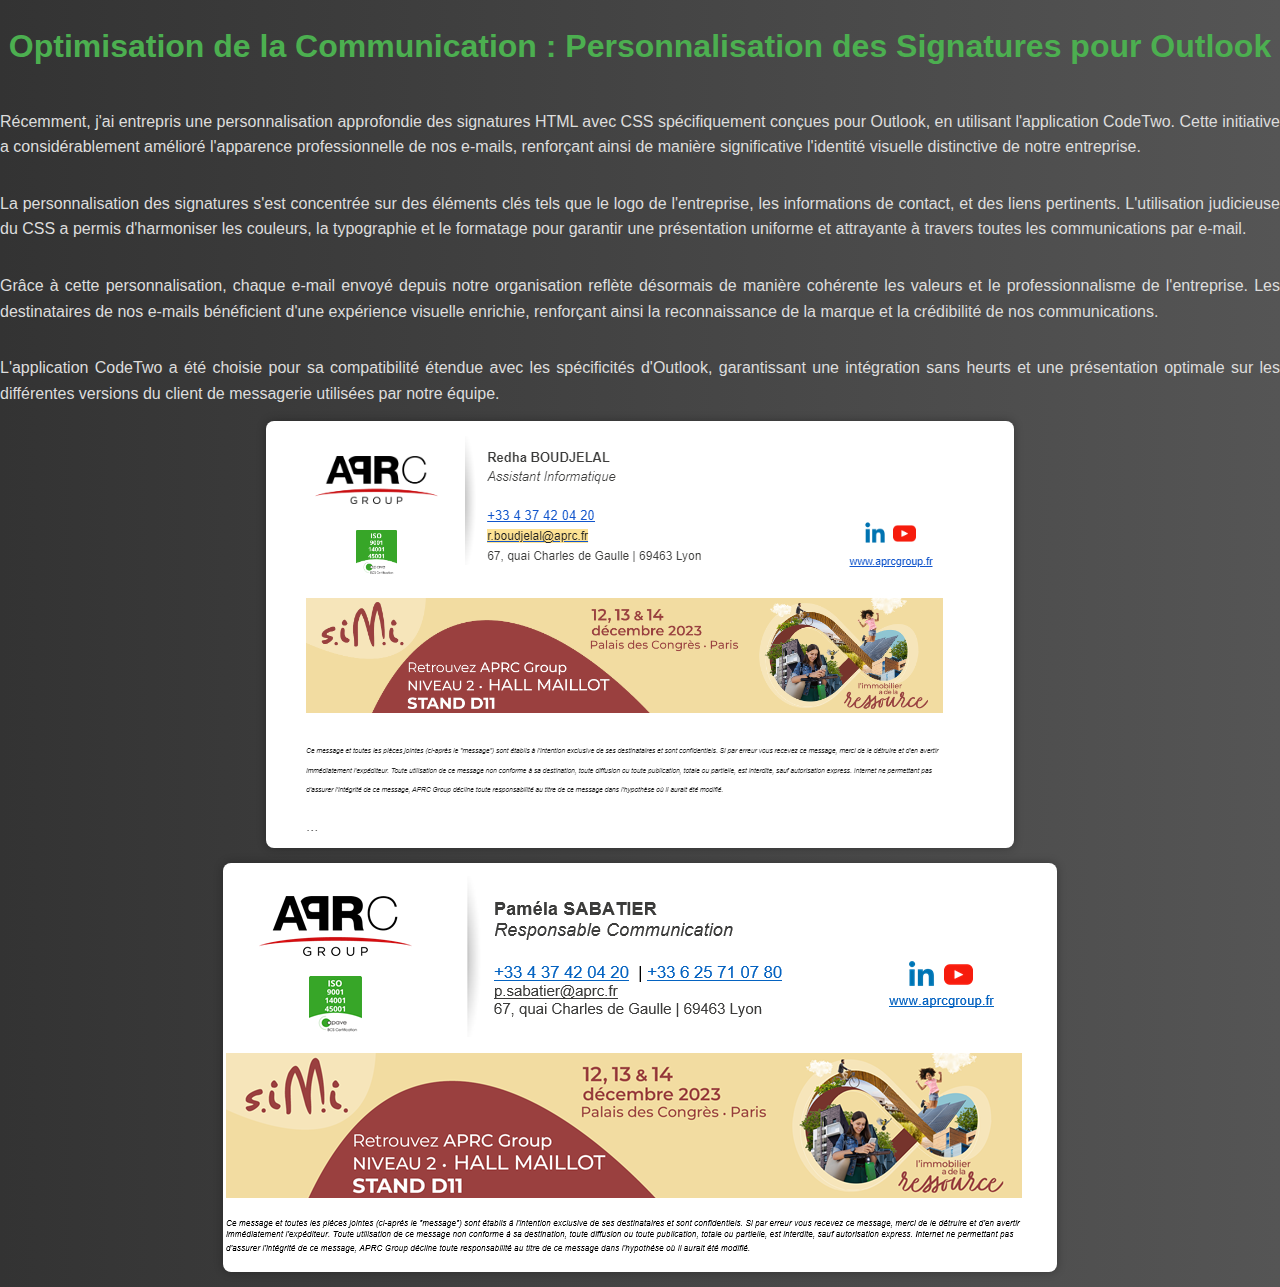
<file: codetwo.html>
<!DOCTYPE html>
<html lang="fr">
<head>
  <meta charset="UTF-8">
  <meta name="viewport" content="width=device-width, initial-scale=1.0">
  <style>
    body {
      font-family: 'Segoe UI', Tahoma, Geneva, Verdana, sans-serif;
      line-height: 1.6;
      margin: 0;
      min-height: 100vh; /* Hauteur minimum à 100% de la vue */
      display: flex;
      flex-direction: column;
      align-items: center;
      justify-content: center;
      background: linear-gradient(to right, #333, #555);
      color: #eee;
    }

    h1 {
      color: #4CAF50;
      text-align: center;
      margin-bottom: 20px;
    }

    p {
      color: #ddd;
      margin-bottom: 15px;
      text-align: justify;
    }

    img {
      max-width: 100%;
      height: auto;
      border-radius: 8px;
      margin-bottom: 15px;
      box-shadow: 0 0 10px rgba(0, 0, 0, 0.3);
    }
  </style>
  <title>Personnalisation des signatures pour Outlook</title>
</head>
<body>
  <h1>Optimisation de la Communication : Personnalisation des Signatures pour Outlook</h1>
  <p>Récemment, j'ai entrepris une personnalisation approfondie des signatures HTML avec CSS spécifiquement conçues pour Outlook, en utilisant l'application CodeTwo. Cette initiative a considérablement amélioré l'apparence professionnelle de nos e-mails, renforçant ainsi de manière significative l'identité visuelle distinctive de notre entreprise.</p>

  <p>La personnalisation des signatures s'est concentrée sur des éléments clés tels que le logo de l'entreprise, les informations de contact, et des liens pertinents. L'utilisation judicieuse du CSS a permis d'harmoniser les couleurs, la typographie et le formatage pour garantir une présentation uniforme et attrayante à travers toutes les communications par e-mail.</p>

  <p>Grâce à cette personnalisation, chaque e-mail envoyé depuis notre organisation reflète désormais de manière cohérente les valeurs et le professionnalisme de l'entreprise. Les destinataires de nos e-mails bénéficient d'une expérience visuelle enrichie, renforçant ainsi la reconnaissance de la marque et la crédibilité de nos communications.</p>

  <p>L'application CodeTwo a été choisie pour sa compatibilité étendue avec les spécificités d'Outlook, garantissant une intégration sans heurts et une présentation optimale sur les différentes versions du client de messagerie utilisées par notre équipe.</p>

  <!-- Placeholder pour Image 1 -->
  <img src="signature.png" alt="Exemple de Signature Outlook">

  <!-- Placeholder pour Image 2 -->
  <img src="sign.png" alt="Autre Exemple de Signature Outlook">
</body>
</html>
</file>
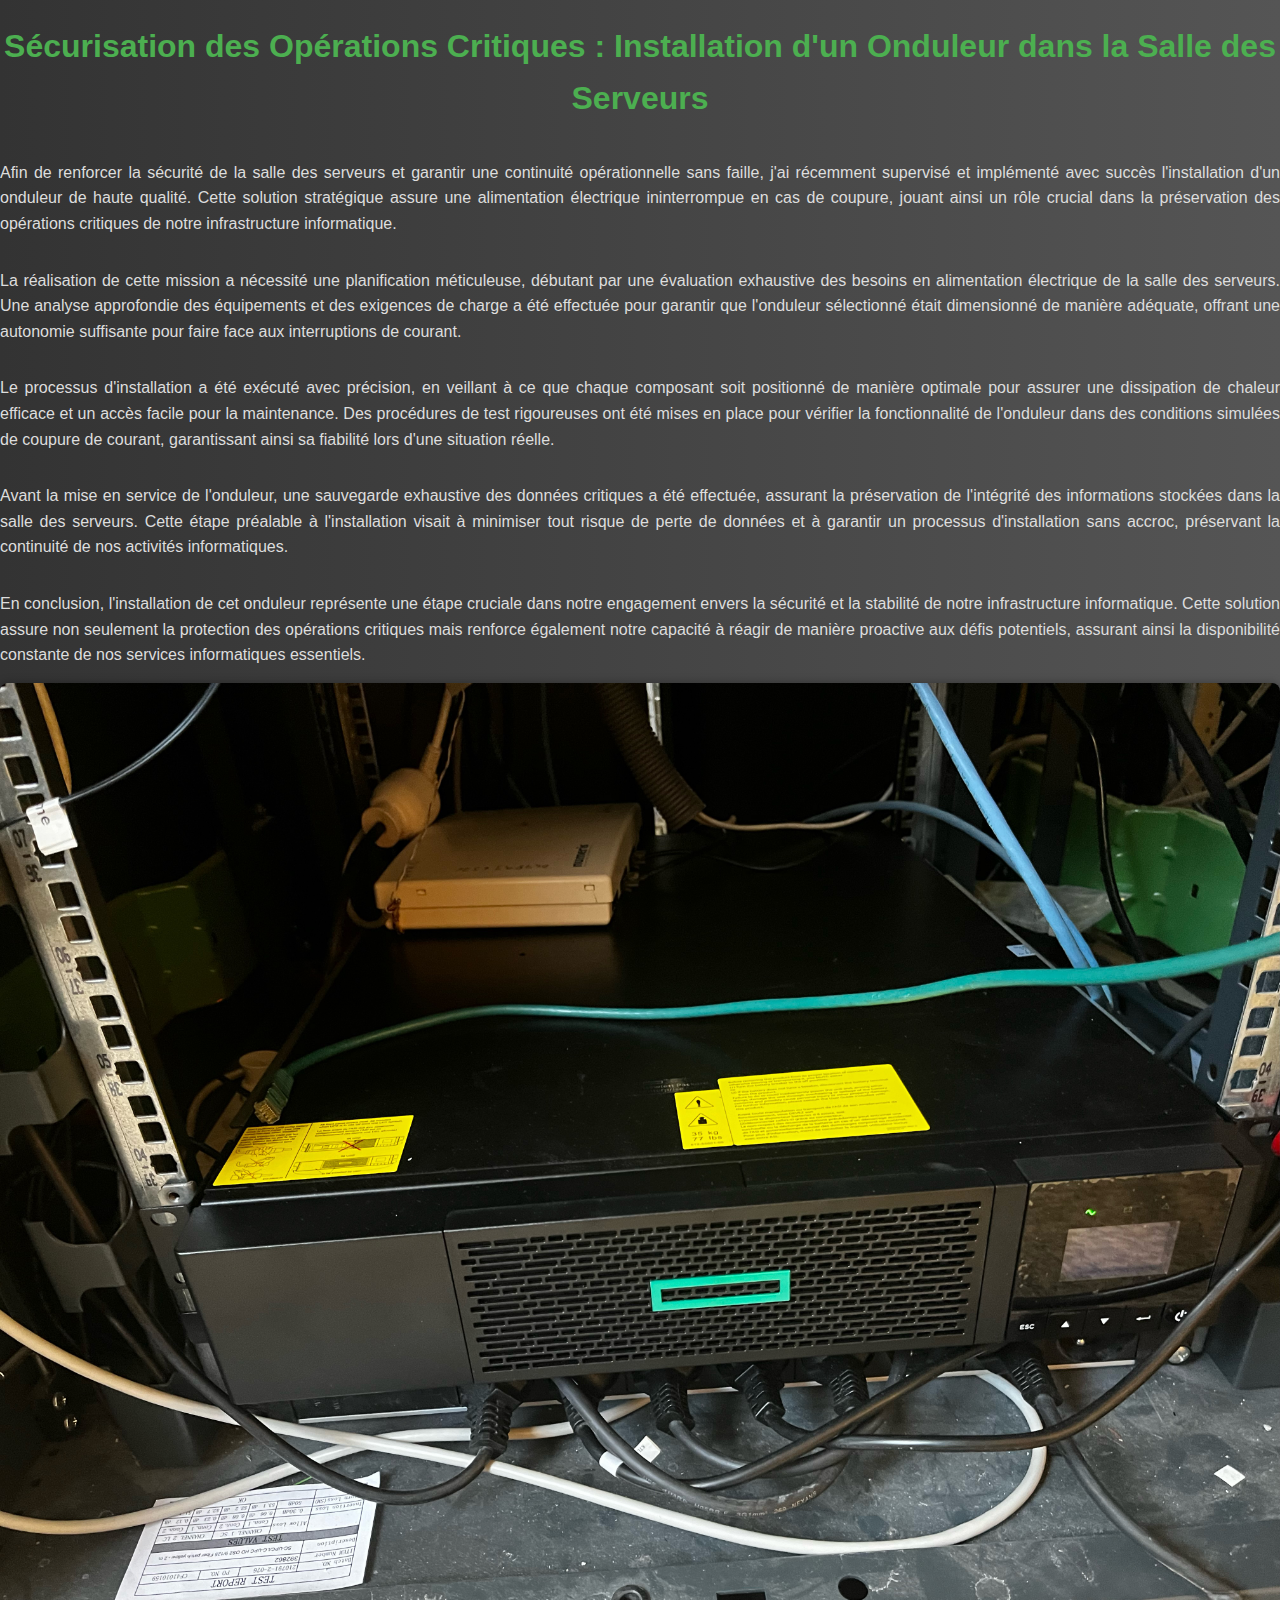
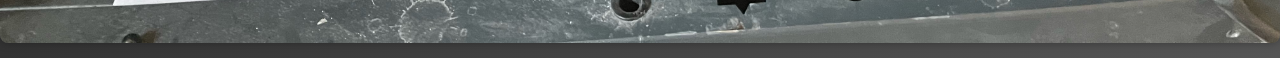
<file: onduleur.html>
<!DOCTYPE html>
<html lang="fr">
<head>
  <meta charset="UTF-8">
  <meta name="viewport" content="width=device-width, initial-scale=1.0">
  <style>
    body {
      font-family: 'Segoe UI', Tahoma, Geneva, Verdana, sans-serif;
      line-height: 1.6;
      margin: 0;
      min-height: 100vh; /* Hauteur minimum à 100% de la vue */
      display: flex;
      flex-direction: column;
      align-items: center;
      justify-content: center;
      background: linear-gradient(to right, #333, #555);
      color: #eee;
    }

    h1 {
      color: #4CAF50;
      text-align: center;
      margin-bottom: 20px;
    }

    p {
      color: #ddd;
      margin-bottom: 15px;
      text-align: justify;
    }

    img {
      max-width: 100%;
      height: auto;
      border-radius: 8px;
      margin-bottom: 15px;
      box-shadow: 0 0 10px rgba(0, 0, 0, 0.3);
    }
  </style>
  <title>Installation de l'Onduleur pour la Sécurité de la Salle des Serveurs</title>
</head>
<body>
  <h1>Sécurisation des Opérations Critiques : Installation d'un Onduleur dans la Salle des Serveurs</h1>
  <p>Afin de renforcer la sécurité de la salle des serveurs et garantir une continuité opérationnelle sans faille, j'ai récemment supervisé et implémenté avec succès l'installation d'un onduleur de haute qualité. Cette solution stratégique assure une alimentation électrique ininterrompue en cas de coupure, jouant ainsi un rôle crucial dans la préservation des opérations critiques de notre infrastructure informatique.</p>

  <p>La réalisation de cette mission a nécessité une planification méticuleuse, débutant par une évaluation exhaustive des besoins en alimentation électrique de la salle des serveurs. Une analyse approfondie des équipements et des exigences de charge a été effectuée pour garantir que l'onduleur sélectionné était dimensionné de manière adéquate, offrant une autonomie suffisante pour faire face aux interruptions de courant.</p>

  <p>Le processus d'installation a été exécuté avec précision, en veillant à ce que chaque composant soit positionné de manière optimale pour assurer une dissipation de chaleur efficace et un accès facile pour la maintenance. Des procédures de test rigoureuses ont été mises en place pour vérifier la fonctionnalité de l'onduleur dans des conditions simulées de coupure de courant, garantissant ainsi sa fiabilité lors d'une situation réelle.</p>

  <p>Avant la mise en service de l'onduleur, une sauvegarde exhaustive des données critiques a été effectuée, assurant la préservation de l'intégrité des informations stockées dans la salle des serveurs. Cette étape préalable à l'installation visait à minimiser tout risque de perte de données et à garantir un processus d'installation sans accroc, préservant la continuité de nos activités informatiques.</p>

  <p>En conclusion, l'installation de cet onduleur représente une étape cruciale dans notre engagement envers la sécurité et la stabilité de notre infrastructure informatique. Cette solution assure non seulement la protection des opérations critiques mais renforce également notre capacité à réagir de manière proactive aux défis potentiels, assurant ainsi la disponibilité constante de nos services informatiques essentiels.</p>

  <!-- Placeholder pour Image 1 -->
  <img src="ondul.jpeg" alt="Onduleur Installé dans la Salle des Serveurs">
</body>
</html>
</file>
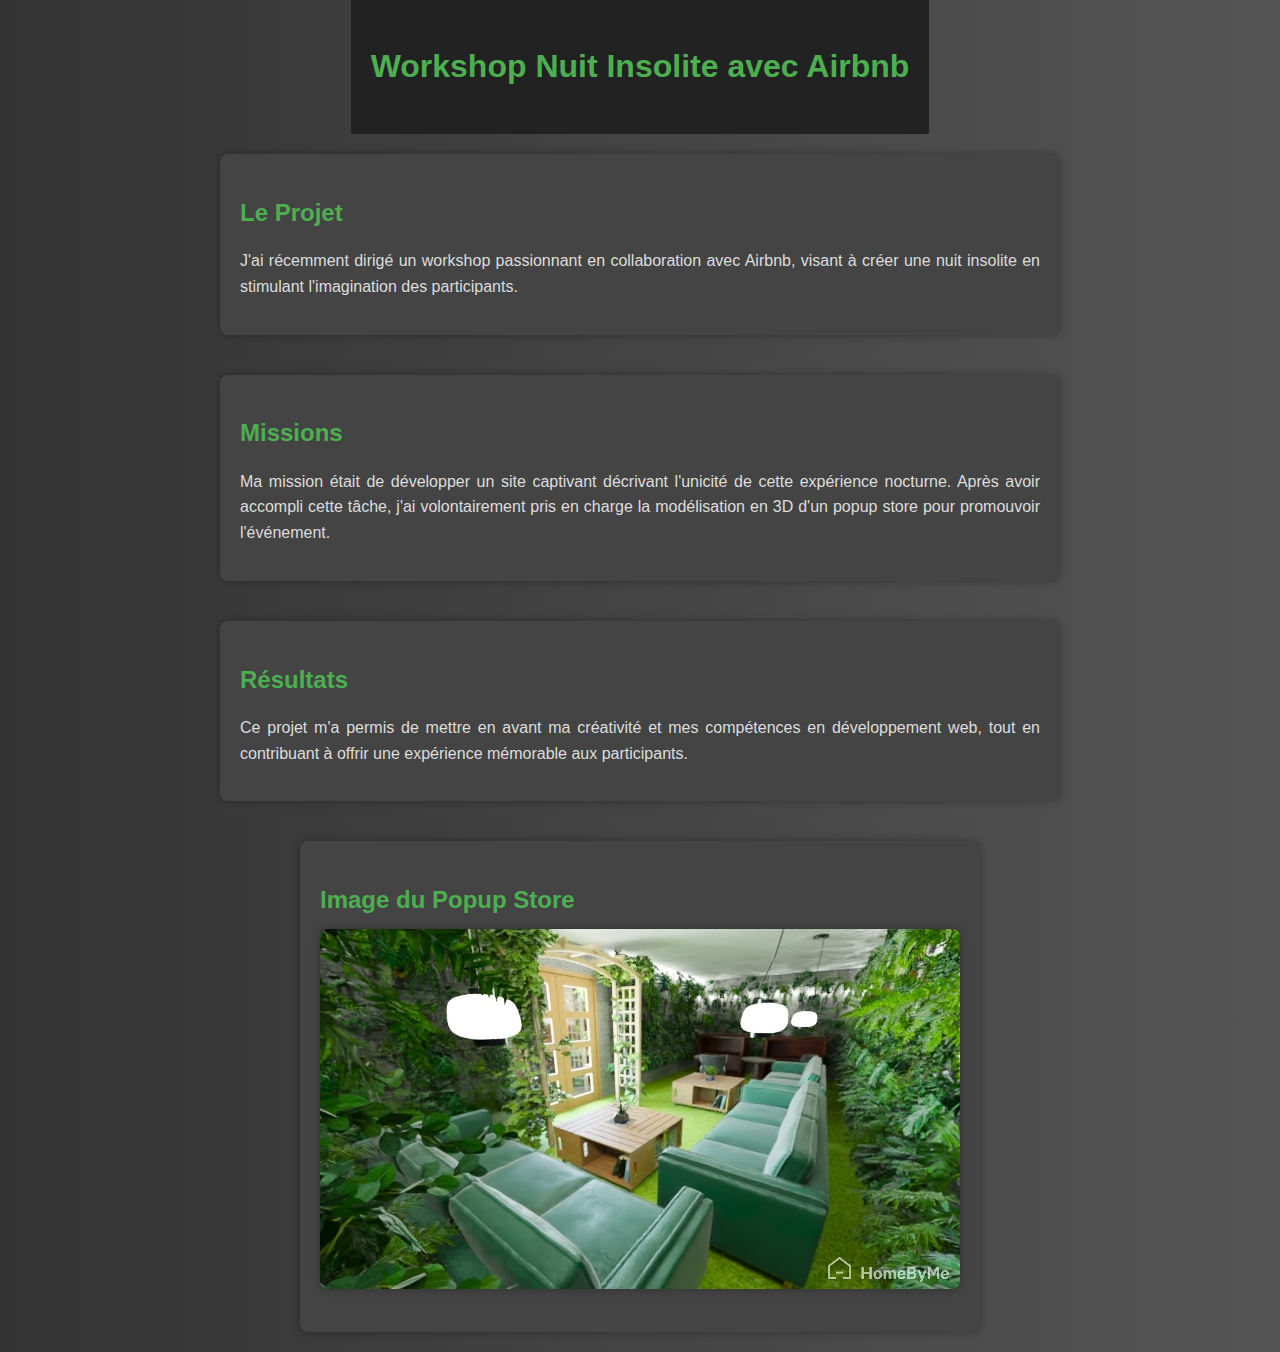
<file: workshop.html>
<!DOCTYPE html>
<html lang="fr">

<head>
    <meta charset="UTF-8">
    <meta name="viewport" content="width=device-width, initial-scale=1.0">
    <title>Projet Workshop Airbnb</title>
    <style>
        body {
            font-family: 'Segoe UI', Tahoma, Geneva, Verdana, sans-serif;
            line-height: 1.6;
            margin: 0;
            min-height: 100vh; /* Hauteur minimum à 100% de la vue */
            display: flex;
            flex-direction: column;
            align-items: center;
            justify-content: center;
            background: linear-gradient(to right, #333, #555);
            color: #eee;
        }

        header {
            background-color: #222;
            padding: 20px;
            text-align: center;
        }

        header h1 {
            color: #4CAF50;
        }

        section {
            max-width: 800px;
            margin: 20px auto;
            padding: 20px;
            background-color: #444;
            border-radius: 8px;
            box-shadow: 0 0 10px rgba(0, 0, 0, 0.3);
        }

        h2 {
            color: #4CAF50;
            margin-bottom: 10px;
        }

        p {
            color: #ddd;
            text-align: justify;
            margin-bottom: 15px;
        }

        img {
            max-width: 100%;
            height: auto;
            border-radius: 8px;
            margin-bottom: 15px;
            box-shadow: 0 0 10px rgba(0, 0, 0, 0.3);
        }
    </style>
</head>

<body>

    <header>
        <h1>Workshop Nuit Insolite avec Airbnb</h1>
    </header>

    <section>
        <h2>Le Projet</h2>
        <p>J'ai récemment dirigé un workshop passionnant en collaboration avec Airbnb, visant à créer une nuit insolite en stimulant l'imagination des participants.</p>
    </section>

    <section>
        <h2>Missions</h2>
        <p>Ma mission était de développer un site captivant décrivant l'unicité de cette expérience nocturne. Après avoir accompli cette tâche, j'ai volontairement pris en charge la modélisation en 3D d'un popup store pour promouvoir l'événement.</p>
    </section>

    <section>
        <h2>Résultats</h2>
        <p>Ce projet m'a permis de mettre en avant ma créativité et mes compétences en développement web, tout en contribuant à offrir une expérience mémorable aux participants.</p>
    </section>

    <section>
        <h2>Image du Popup Store</h2>
        <!-- Balise pour insérer une image -->
        <img src="popupstore.jpg" alt="Popup Store Workshop">
    </section>

</body>

</html>
</file>
